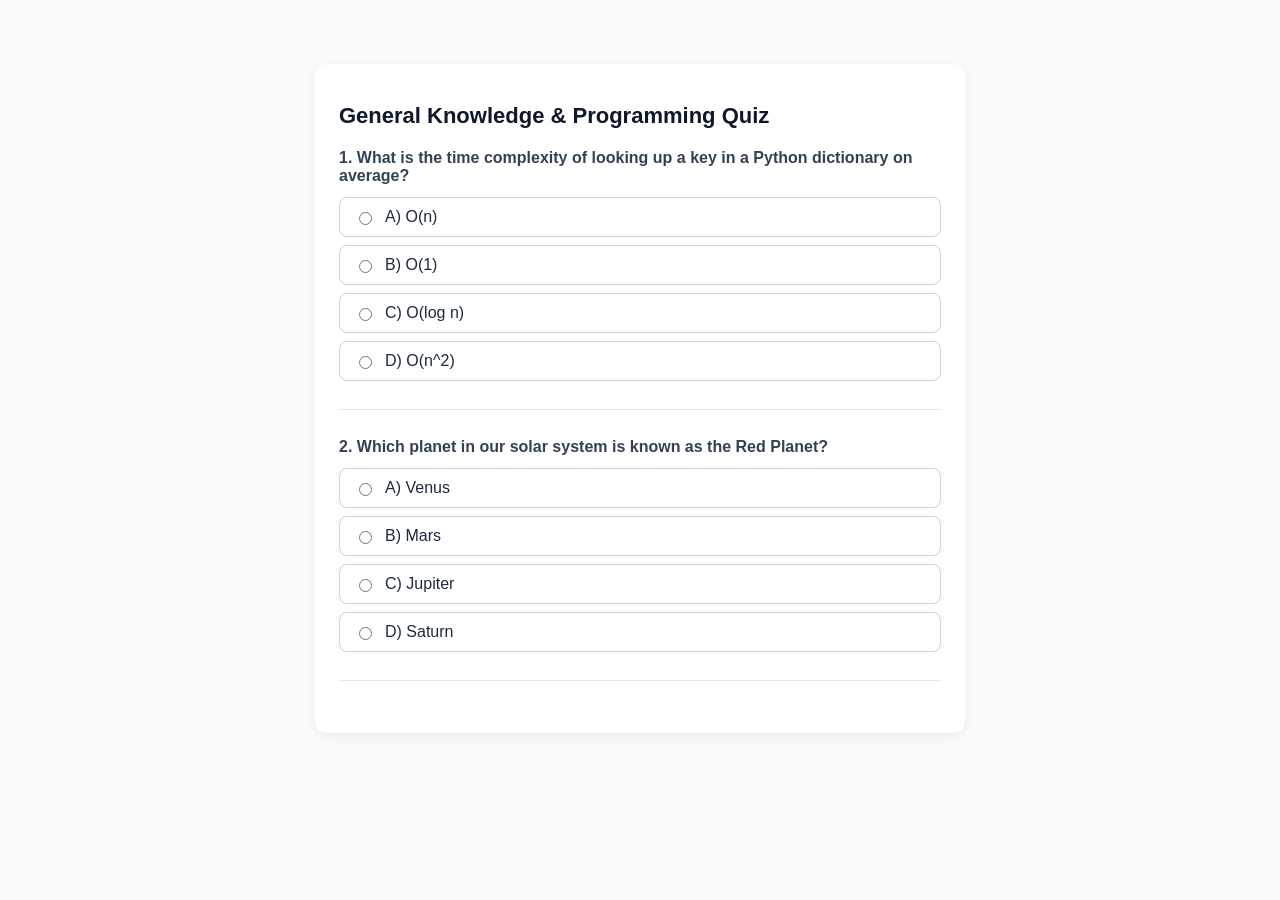
<file: test_quiz_page.html>
<!DOCTYPE html>
<html lang="en">
<head>
  <meta charset="UTF-8">
  <title>Sample Quiz Test Page</title>
  <style>
    body {
      font-family: -apple-system, BlinkMacSystemFont, "Segoe UI", Roboto, sans-serif;
      max-width: 650px;
      margin: 40px auto;
      padding: 24px;
      background-color: #f8fafc;
      color: #1e293b;
    }
    .quiz-container {
      background: #ffffff;
      padding: 24px;
      border-radius: 12px;
      box-shadow: 0 4px 12px rgba(0,0,0,0.06);
    }
    h1 {
      font-size: 22px;
      color: #0f172a;
      margin-bottom: 20px;
    }
    .question-block {
      margin-bottom: 28px;
      padding-bottom: 20px;
      border-bottom: 1px solid #e2e8f0;
    }
    .question-prompt {
      font-size: 16px;
      font-weight: 600;
      margin-bottom: 12px;
      color: #334155;
    }
    .option-item {
      display: flex;
      align-items: center;
      gap: 10px;
      padding: 10px 14px;
      margin-bottom: 8px;
      border: 1px solid #cbd5e1;
      border-radius: 8px;
      cursor: pointer;
      transition: background 0.15s;
    }
    .option-item:hover {
      background-color: #f1f5f9;
    }
    input[type="radio"] {
      cursor: pointer;
    }
  </style>
</head>
<body>
  <div class="quiz-container">
    <h1>General Knowledge & Programming Quiz</h1>

    <!-- Question 1 -->
    <div class="question-block">
      <div class="question-prompt">1. What is the time complexity of looking up a key in a Python dictionary on average?</div>
      <label class="option-item">
        <input type="radio" name="q1" value="O(n)">
        <span>A) O(n)</span>
      </label>
      <label class="option-item">
        <input type="radio" name="q1" value="O(1)">
        <span>B) O(1)</span>
      </label>
      <label class="option-item">
        <input type="radio" name="q1" value="O(log n)">
        <span>C) O(log n)</span>
      </label>
      <label class="option-item">
        <input type="radio" name="q1" value="O(n^2)">
        <span>D) O(n^2)</span>
      </label>
    </div>

    <!-- Question 2 -->
    <div class="question-block">
      <div class="question-prompt">2. Which planet in our solar system is known as the Red Planet?</div>
      <label class="option-item">
        <input type="radio" name="q2" value="Venus">
        <span>A) Venus</span>
      </label>
      <label class="option-item">
        <input type="radio" name="q2" value="Mars">
        <span>B) Mars</span>
      </label>
      <label class="option-item">
        <input type="radio" name="q2" value="Jupiter">
        <span>C) Jupiter</span>
      </label>
      <label class="option-item">
        <input type="radio" name="q2" value="Saturn">
        <span>D) Saturn</span>
      </label>
    </div>
  </div>
</body>
</html>
</file>
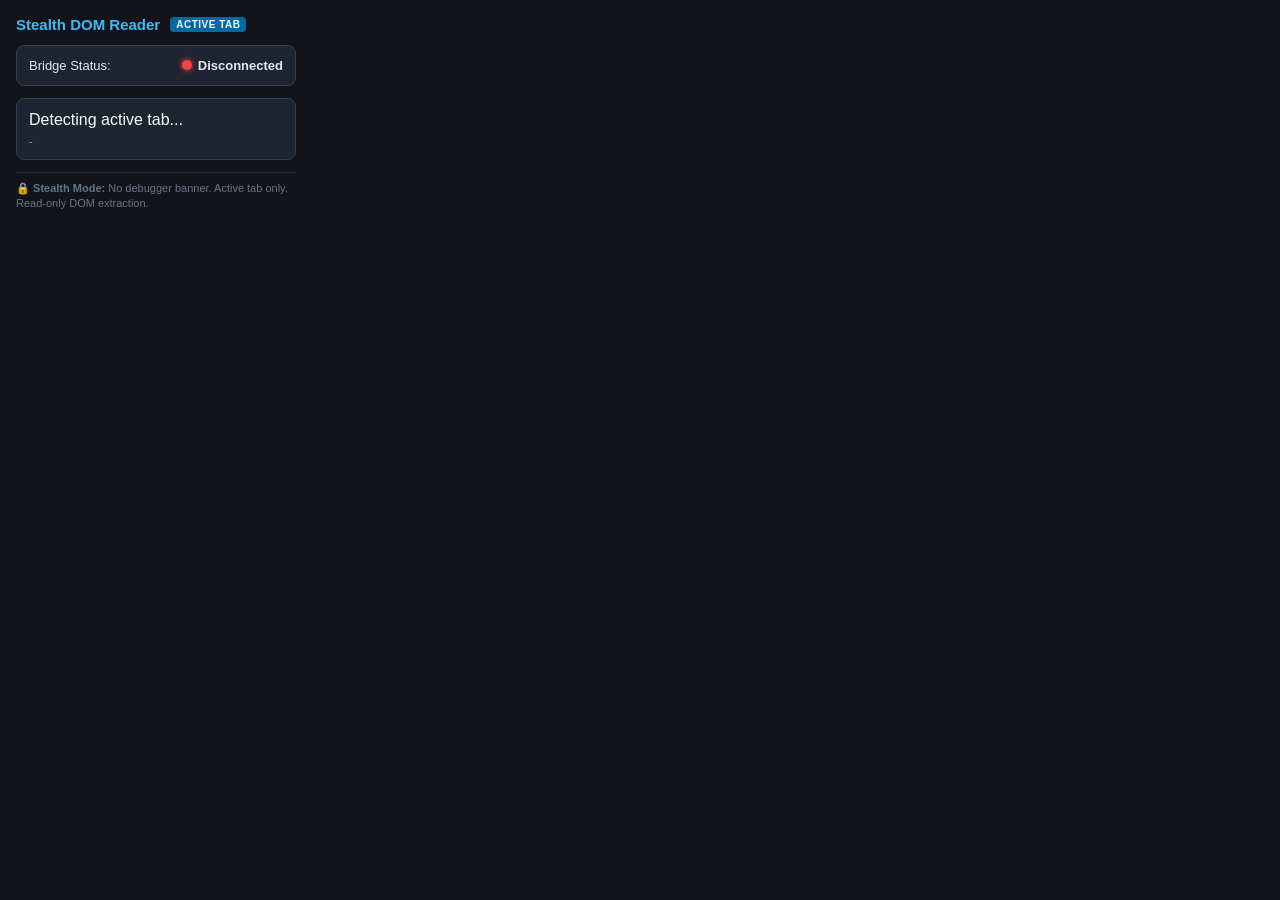
<file: stealth_extension/popup.html>
<!DOCTYPE html>
<html>
<head>
  <meta charset="utf-8">
  <title>Stealth DOM Reader</title>
  <style>
    body {
      width: 280px;
      margin: 0;
      padding: 16px;
      font-family: -apple-system, BlinkMacSystemFont, "Segoe UI", Roboto, Helvetica, Arial, sans-serif;
      background-color: #12141a;
      color: #e2e8f0;
    }
    .header {
      display: flex;
      align-items: center;
      gap: 10px;
      margin-bottom: 12px;
    }
    .header h2 {
      margin: 0;
      font-size: 15px;
      font-weight: 600;
      color: #38bdf8;
    }
    .badge {
      font-size: 10px;
      background: #0369a1;
      color: #f0f9ff;
      padding: 2px 6px;
      border-radius: 4px;
      text-transform: uppercase;
      font-weight: 700;
      letter-spacing: 0.5px;
    }
    .card {
      background: #1e2430;
      border: 1px solid #334155;
      border-radius: 8px;
      padding: 12px;
      margin-bottom: 12px;
    }
    .status-row {
      display: flex;
      align-items: center;
      justify-content: space-between;
      font-size: 13px;
    }
    .indicator {
      width: 10px;
      height: 10px;
      border-radius: 50%;
      background: #ef4444;
      display: inline-block;
      margin-right: 6px;
      box-shadow: 0 0 6px #ef4444;
    }
    .indicator.connected {
      background: #22c55e;
      box-shadow: 0 0 6px #22c55e;
    }
    .tab-info {
      font-size: 11px;
      color: #94a3b8;
      word-break: break-all;
      margin-top: 6px;
    }
    .tab-title {
      color: #f8fafc;
      font-weight: 500;
      margin-bottom: 2px;
    }
    .stealth-note {
      font-size: 11px;
      color: #64748b;
      line-height: 1.4;
      border-top: 1px solid #1e293b;
      padding-top: 8px;
    }
    button {
      width: 100%;
      background: #2563eb;
      color: #ffffff;
      border: none;
      padding: 8px;
      border-radius: 6px;
      font-size: 12px;
      cursor: pointer;
      font-weight: 500;
    }
    button:hover {
      background: #1d4ed8;
    }
  </style>
</head>
<body>
  <div class="header">
    <h2>Stealth DOM Reader</h2>
    <span class="badge">Active Tab</span>
  </div>

  <div class="card">
    <div class="status-row">
      <span>Bridge Status:</span>
      <span><span id="dot" class="indicator"></span><strong id="statusText">Disconnected</strong></span>
    </div>
  </div>

  <div class="card">
    <div class="tab-title" id="tabTitle">Detecting active tab...</div>
    <div class="tab-info" id="tabUrl">-</div>
  </div>

  <div class="stealth-note">
    🔒 <strong>Stealth Mode:</strong> No debugger banner. Active tab only. Read-only DOM extraction.
  </div>

  <script src="popup.js"></script>
</body>
</html>
</file>
